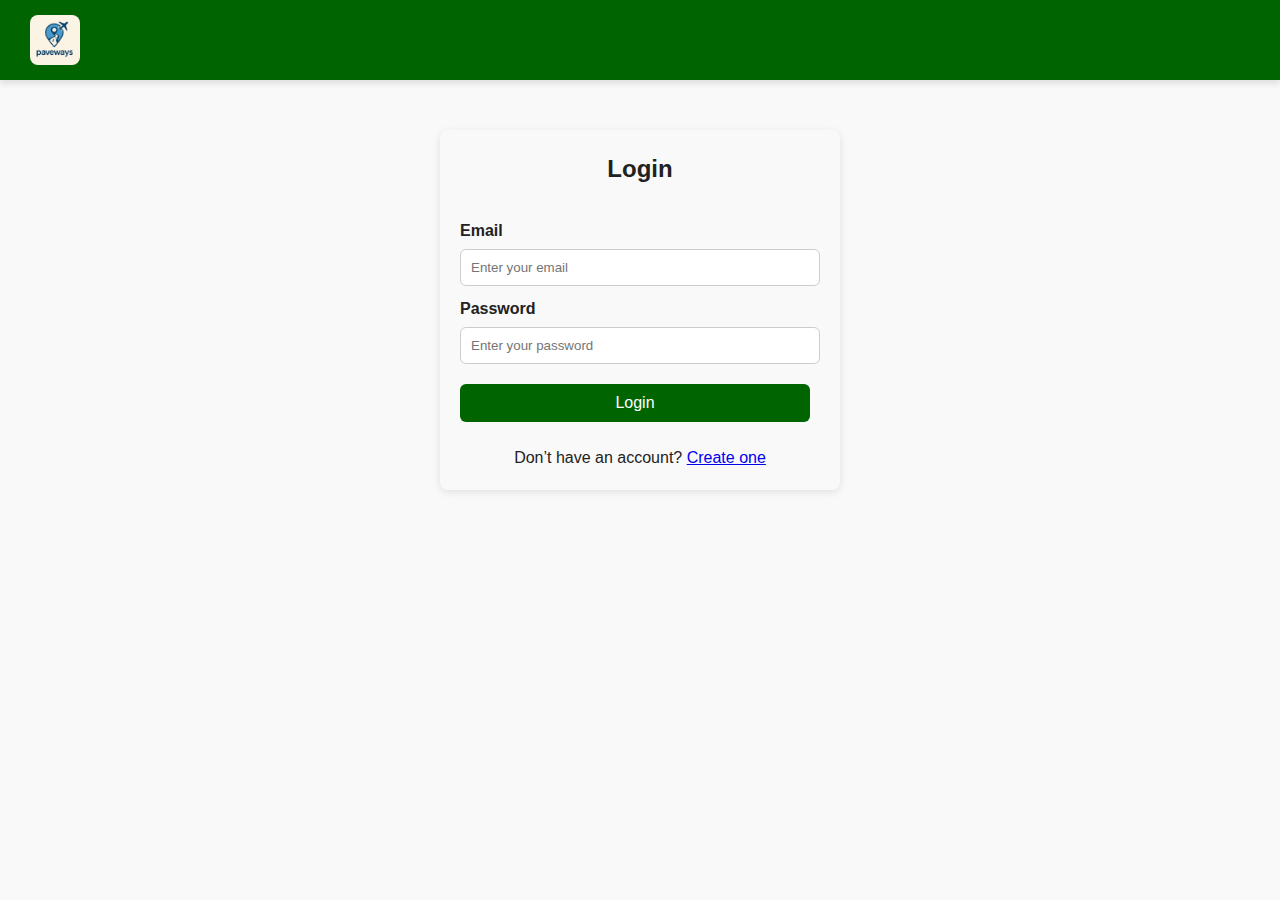
<file: login.html>
<!DOCTYPE html>
<html lang="en">
<head>
  <meta charset="UTF-8">
  <meta name="viewport" content="width=device-width, initial-scale=1.0">
  <title>Paveways - Login</title>
  <link rel="stylesheet" href="style.css">
</head>
<body>

<header class="main-header">
    <div class="logo">
        <img src="logo.jpeg" alt="Paveways Logo">
        <h1>Paveways</h1>
    </div>
</header>

<main class="form-container">
    <h2>Login</h2>
    <form action="#" method="post">
        <label>Email</label>
        <input type="email" placeholder="Enter your email" required>
        
        <label>Password</label>
        <input type="password" placeholder="Enter your password" required>
        
        <button type="submit" class="btn btn-primary">Login</button>
    </form>
    <p>Don’t have an account? <a href="signup.html">Create one</a></p>
</main>

</body>
</html>
</file>
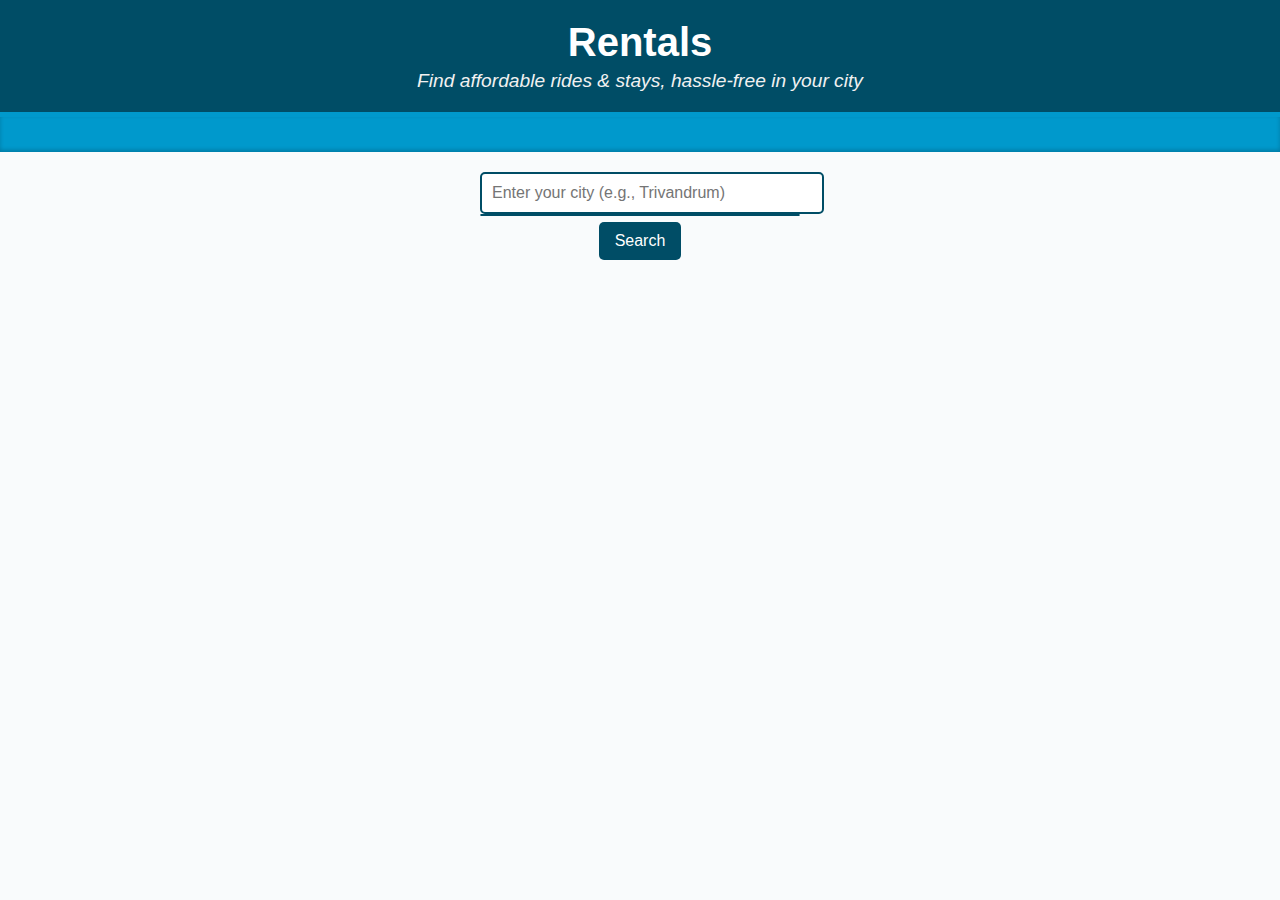
<file: rental.html>
<!DOCTYPE html>
<html lang="en">
<head>
  <meta charset="UTF-8" />
  <meta name="viewport" content="width=device-width, initial-scale=1.0">
  <title>Rentals | PaveWays</title>
  <style>
    body {                                                
      font-family: 'Segoe UI', Tahoma, sans-serif;
      background: #f9fbfc;
      margin: 0;
      padding: 0;
    }

    header {
      background: #004d66;
      color: white;
      padding: 20px;
      text-align: center;
      border-bottom: 5px solid #0099cc;
    }

    header h1 {
      margin: 0;
      font-size: 2.5em;
    }

    header p {
      margin: 5px 0 0;
      font-size: 1.2em;
      font-style: italic;
      color: #f1f1f1;
    }

    .ticker {
      background: #0099cc;
      color: white;
      font-weight: bold;
      padding: 8px 0;
      overflow: hidden;
      white-space: nowrap;
      box-shadow: inset 0 -2px 4px rgba(0,0,0,0.2);
    }

    .ticker span {
      display: inline-block;
      padding-left: 100%;
      animation: scroll 18s linear infinite;
    }

    @keyframes scroll {
      0% { transform: translateX(0); }
      100% { transform: translateX(-100%); }
    }

    .search-section {
      text-align: center;
      margin: 20px auto;
      position: relative;
      width: 320px;
    }

    .search-section input {
      padding: 10px;
      width: 100%;
      font-size: 1em;
      border: 2px solid #004d66;
      border-radius: 5px;
    }

    .search-section button {
      padding: 10px 16px;
      font-size: 1em;
      background: #004d66;
      color: white;
      border: none;
      border-radius: 5px;
      margin-top: 8px;
      cursor: pointer;
    }

    .search-section button:hover {
      background: #00394d;
    }

    .suggestions {
      position: absolute;
      top: 42px;
      left: 0;
      right: 0;
      background: white;
      border: 1px solid #004d66;
      border-radius: 5px;
      max-height: 150px;
      overflow-y: auto;
      z-index: 1000;
    }

    .suggestions div {
      padding: 8px;
      cursor: pointer;
    }

    .suggestions div:hover {
      background: #e6f2f5;
    }

    .results {
      max-width: 900px;
      margin: 30px auto;
      padding: 10px;
    }

    .category {
      background: #e6f2f5;
      margin-bottom: 20px;
      padding: 15px;
      border-radius: 10px;
      border-left: 6px solid #004d66;
    }

    .category h2 {
      margin: 0 0 10px;
      color: #004d66;
    }

    .item {
      background: white;
      margin: 8px 0;
      padding: 12px;
      border-radius: 8px;
      box-shadow: 0 1px 4px rgba(0,0,0,0.1);
      display: flex;
      justify-content: space-between;
      align-items: center;
    }

    .item span {
      font-weight: bold;
      color: #333;
    }

    .book-btn {
      background: #004d66;
      color: white;
      border: none;
      padding: 8px 12px;
      border-radius: 6px;
      cursor: pointer;
      transition: 0.3s;
    }

    .book-btn:hover {
      background: #00394d;
    }
  </style>
</head>
<body>

  <header>
    <h1>Rentals</h1>
    <p>Find affordable rides & stays, hassle-free in your city</p>
  </header>

  <div class="ticker" id="ticker">
    <span></span>
  </div>

  <div class="search-section">
    <input type="text" id="searchBox" placeholder="Enter your city (e.g., Trivandrum)">
    <div class="suggestions" id="suggestions"></div>
    <button id="searchBtn">Search</button>
  </div>

  <div class="results" id="results"></div>

  <script>
    const data = {
      trivandrum: {
        bikes: [
          { name: "Royal Brothers - Honda Activa 6G: ₹23/hr, ₹2,112 for 7 days", link: "https://www.royalbrothers.com/" },
          { name: "Royal Brothers - Honda CB Unicorn 160: ₹30/hr, ₹2,160 for 7 days", link: "https://www.royalbrothers.com/" },
          { name: "ONN Bikes - Yamaha R15 V4: ₹1,500/day", link: "https://www.onnbikes.com/" },
          { name: "Goorito - Premium Bikes: ₹1,500–₹8,000/day", link: "#" },
          { name: "Metal Leopard - Royal Enfield Classic 500: ₹1,300/day", link: "#" }
        ],
        cars: [
          { name: "Rent a Car Kerala - Maruti Alto K10: ₹625/day (35+ days)", link: "#" },
          { name: "Rent a Car Kerala - KIA Carens 7-seater: ₹1,675/day", link: "#" },
          { name: "ArrowCabs - SUV: ₹1,800–₹3,500/day", link: "#" },
          { name: "Apple Car Rentals - Luxury & Wedding Cars (Varies)", link: "#" },
          { name: "IndusGo - Tempo Traveller & group cars (Rates vary)", link: "https://www.indusgo.in/" }
        ],
        hostels: [
          { name: "Youth Hostel Trivandrum - Dorm beds from ₹350/night", link: "#" },
          { name: "Zostel Trivandrum - Backpacker hostel, beds from ₹500/night", link: "https://www.zostel.com/" },
          { name: "Vedanta Wake Up Hostel - AC dorm ₹700/night", link: "#" },
          { name: "Olive Service Apartments - Budget rooms from ₹1,200/night", link: "#" },
          { name: "PG Stay (Sreekariyam area) - ₹4,000/month incl. food", link: "#" }
        ],
        tips: [
          "Valid ID & Driving License required for rides.",
          "Security deposit ₹2,000–₹5,000 may apply.",
          "Discounts for long-term rentals (7+ days).",
          "Daily km limits apply in some rentals.",
          "UPI, Google Pay, Paytm, PhonePe accepted."
        ]
      },
      kochi: {
        bikes: [
          { name: "Bounce - Honda Dio: ₹20/hr", link: "https://bounceshare.com/" },
          { name: "Royal Enfield Classic 350: ₹1,200/day", link: "https://www.royalbrothers.com/" }
        ],
        cars: [
          { name: "Zoomcar - Hyundai i20: ₹1,600/day", link: "https://www.zoomcar.com/" },
          { name: "Avis - Toyota Innova Crysta: ₹2,800/day", link: "https://www.avis.co.in/" }
        ],
        hostels: [
          { name: "Zostel Kochi - ₹550/night", link: "https://www.zostel.com/" },
          { name: "Backpacker Panda Kochi - ₹450/night", link: "https://www.backpackerpanda.com/" }
        ],
        tips: [
          "Book in advance for weekends.",
          "Check fuel policy before booking.",
          "Hostels may require age proof."
        ]
      }
    };

    const searchBox = document.getElementById("searchBox");
    const searchBtn = document.getElementById("searchBtn");
    const resultsDiv = document.getElementById("results");
    const ticker = document.getElementById("ticker").querySelector("span");
    const suggestionsDiv = document.getElementById("suggestions");

    ticker.innerHTML = "Browse city rentals to find the best deals ⚡ Valid ID is mandatory ⚡ Secure online payments supported ⚡ Discounts for longer stays";

    function createItemCard(item) {
      const div = document.createElement("div");
      div.className = "item";
      const span = document.createElement("span");
      span.textContent = item.name;
      const btn = document.createElement("button");
      btn.className = "book-btn";
      btn.textContent = "Book Now";
      btn.onclick = () => window.open(item.link, "_blank");
      div.appendChild(span);
      div.appendChild(btn);
      return div;
    }

    function showResults() {
      const query = searchBox.value.trim().toLowerCase();
      resultsDiv.innerHTML = "";

      if (data[query]) {
        const cityData = data[query];

        let bikeSection = document.createElement("div");
        bikeSection.className = "category";
        bikeSection.innerHTML = "<h2>🚲 Bike Rentals</h2>";
        cityData.bikes.forEach(item => {
          bikeSection.appendChild(createItemCard(item));
        });
        resultsDiv.appendChild(bikeSection);

        let carSection = document.createElement("div");
        carSection.className = "category";
        carSection.innerHTML = "<h2>🚗 Car Rentals</h2>";
        cityData.cars.forEach(item => {
          carSection.appendChild(createItemCard(item));
        });
        resultsDiv.appendChild(carSection);

        let hostelSection = document.createElement("div");
        hostelSection.className = "category";
        hostelSection.innerHTML = "<h2>🏨 Hostels & PGs</h2>";
        cityData.hostels.forEach(item => {
          hostelSection.appendChild(createItemCard(item));
        });
        resultsDiv.appendChild(hostelSection);

        ticker.innerHTML = cityData.tips.join(" ⚡ ");
      } else {
        resultsDiv.innerHTML = "<p style='text-align:center; color:#555;'>No rentals found for this city.</p>";
      }
      suggestionsDiv.innerHTML = "";
    }

    searchBox.addEventListener("input", () => {
      const query = searchBox.value.toLowerCase();
      suggestionsDiv.innerHTML = "";

      if (query.length > 0) {
        const matches = Object.keys(data).filter(city => city.startsWith(query));
        matches.forEach(city => {
          const div = document.createElement("div");
          div.textContent = city.charAt(0).toUpperCase() + city.slice(1);
          div.addEventListener("click", () => {
            searchBox.value = city;
            suggestionsDiv.innerHTML = "";
            showResults();
          });
          suggestionsDiv.appendChild(div);
        });
      }
    });

    searchBtn.addEventListener("click", showResults);
    searchBox.addEventListener("keypress", e => {
      if (e.key === "Enter") showResults();
    });
  </script>
</body>
</html>
</file>
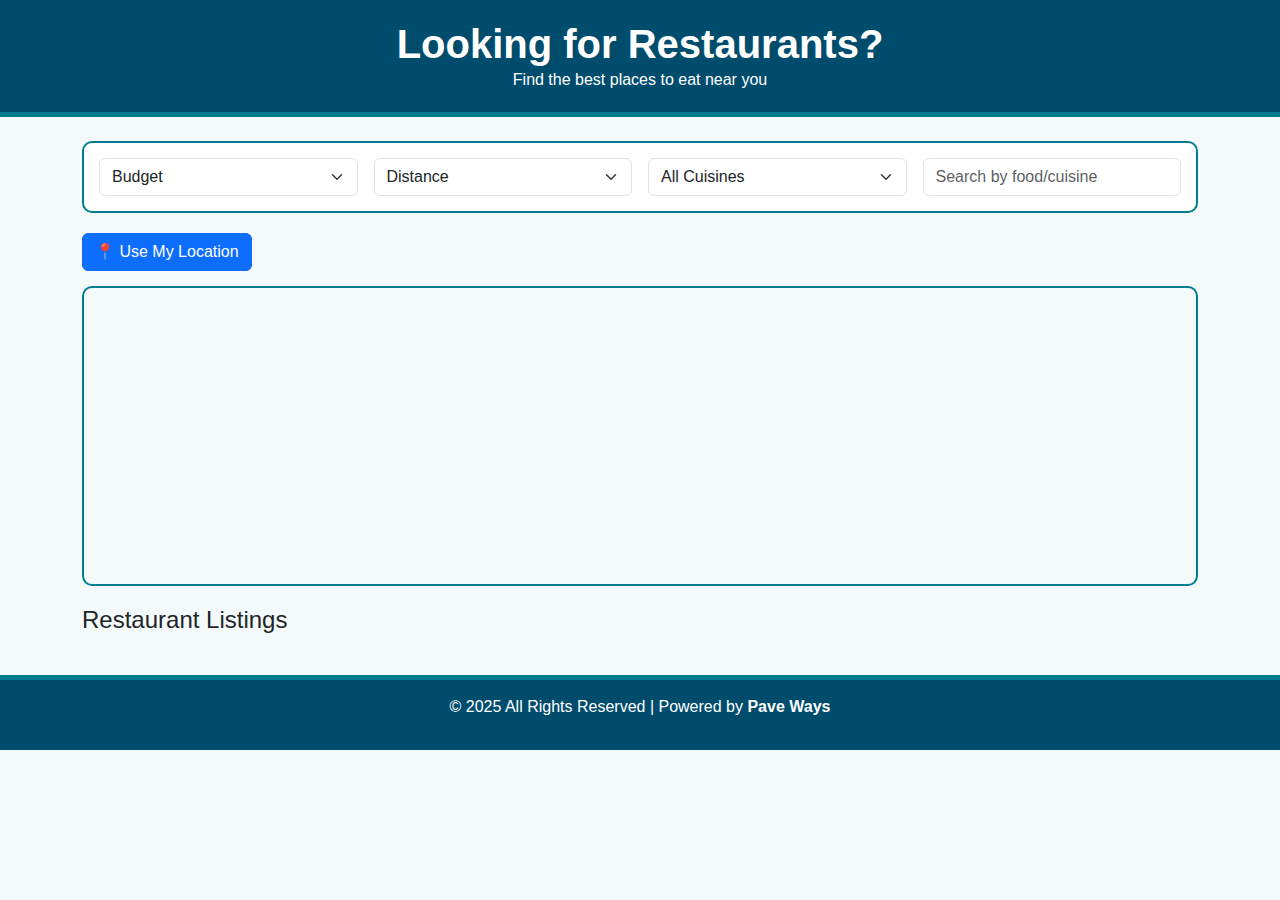
<file: restaurants.html>
<!DOCTYPE html>
<html lang="en">
<head>
  <meta charset="UTF-8" />
  <meta name="viewport" content="width=device-width, initial-scale=1.0" />
  <title>Looking for Restaurants?</title>
  <link href="https://cdn.jsdelivr.net/npm/bootstrap@5.3.0/dist/css/bootstrap.min.css" rel="stylesheet">
  <style>
    body {
      background-color: #f4f9f9;
      font-family: 'Segoe UI', Tahoma, Geneva, Verdana, sans-serif;
    }
    header {
      background: #004c6d;
      color: white;
      padding: 20px 0;
      text-align: center;
      border-bottom: 5px solid #007c91;
    }
    header h1 {
      font-weight: bold;
      margin: 0;
    }
    .filters-box {
      border: 2px solid #007c91;
      border-radius: 10px;
      padding: 15px;
      background: #ffffff;
      margin-bottom: 20px;
    }
    .restaurant-card {
      border: 2px solid #ccc;
      border-radius: 10px;
      padding: 15px;
      margin-bottom: 15px;
      background-color: #fff;
      transition: all 0.3s ease;
    }
    .restaurant-card:hover {
      border-color: #007c91;
      box-shadow: 0px 4px 10px rgba(0,0,0,0.1);
    }
    #map {
      height: 300px;
      border: 2px solid #007c91;
      border-radius: 10px;
      margin-bottom: 20px;
    }
    footer {
      background: #004c6d;
      color: white;
      padding: 15px;
      text-align: center;
      border-top: 5px solid #007c91;
    }
    #locate-btn {
      margin-bottom: 15px;
    }
  </style>
</head>
<body>

  <header>
    <h1>Looking for Restaurants?</h1>
    <p class="mb-0">Find the best places to eat near you</p>
  </header>

  <div class="container py-4">
    <!-- Filters -->
    <div class="filters-box">
      <div class="row g-3">
        <div class="col-md-3">
          <select class="form-select" id="budget-filter">
            <option selected>Budget</option>
            <option value="100">₹0 - ₹100</option>
            <option value="250">₹100 - ₹250</option>
            <option value="500">₹250 - ₹500</option>
            <option value="1000">₹500 - ₹1000</option>
            <option value="1001">Above ₹1000</option>
          </select>
        </div>
        <div class="col-md-3">
          <select class="form-select" id="distance-filter">
            <option selected>Distance</option>
            <option value="1">Within 1 km</option>
            <option value="2">Within 2 km</option>
            <option value="5">Within 5 km</option>
          </select>
        </div>
        <div class="col-md-3">
          <select class="form-select" id="cuisine-filter">
            <option selected>All Cuisines</option>
            <option value="south">South Indian</option>
            <option value="north">North Indian</option>
            <option value="chinese">Chinese</option>
            <option value="local">Local Delights</option>
          </select>
        </div>
        <div class="col-md-3">
          <input type="text" class="form-control" id="search-box" placeholder="Search by food/cuisine">
        </div>
      </div>
    </div>

    <!-- Use My Location Button -->
    <button class="btn btn-primary" id="locate-btn">📍 Use My Location</button>

    <!-- Map -->
    <div id="map"></div>

    <!-- Restaurant Listings -->
    <h4 class="mb-3">Restaurant Listings</h4>
    <div id="restaurant-results"></div>
  </div>

  <!-- Footer -->
  <footer>
    <p>&copy; 2025 All Rights Reserved | Powered by <strong>Pave Ways</strong></p>
  </footer>

  <!-- Google Maps & JS -->
  <script>
    let map;
    let markers = [];
    let restaurants = [
      { name: "Anna Dosa Corner", cuisine: "south", budget: 80, distance: 0.5, rating: 4.3, lat: 12.9716, lng: 77.5946, info: "📍 MG Road | 💸 ₹80 | 🍽️ South Indian | ⭐ 4.3" },
      { name: "Tandoori Hub", cuisine: "north", budget: 300, distance: 1.2, rating: 4.6, lat: 12.9721, lng: 77.5955, info: "📍 Gandhi Square | 💸 ₹300 | 🍽️ North Indian | ⭐ 4.6" },
      { name: "Dragon Noodles", cuisine: "chinese", budget: 200, distance: 2, rating: 4.1, lat: 12.9732, lng: 77.5962, info: "📍 Residency Road | 💸 ₹200 | 🍽️ Chinese | ⭐ 4.1" },
      { name: "Kerala Meals House", cuisine: "local", budget: 150, distance: 0.8, rating: 4.5, lat: 12.9740, lng: 77.5930, info: "📍 Brigade Road | 💸 ₹150 | 🍽️ Local Delights | ⭐ 4.5" },
      { name: "Golden Dragon Express", cuisine: "chinese", budget: 350, distance: 3.0, rating: 4.2, lat: 12.9750, lng: 77.5975, info: "📍 Richmond Town | 💸 ₹350 | 🍽️ Chinese | ⭐ 4.2" },
      { name: "Punjabi Rasoi", cuisine: "north", budget: 400, distance: 2.5, rating: 4.7, lat: 12.9700, lng: 77.5920, info: "📍 Majestic | 💸 ₹400 | 🍽️ North Indian | ⭐ 4.7" },
      { name: "Udupi Garden", cuisine: "south", budget: 120, distance: 1.5, rating: 4.4, lat: 12.9690, lng: 77.5910, info: "📍 Koramangala | 💸 ₹120 | 🍽️ South Indian | ⭐ 4.4" },
      { name: "Coconut Curry House", cuisine: "local", budget: 220, distance: 3.2, rating: 4.3, lat: 12.9760, lng: 77.5980, info: "📍 Indiranagar | 💸 ₹220 | 🍽️ Local Delights | ⭐ 4.3" }
    ];

    function initMap() {
      map = new google.maps.Map(document.getElementById("map"), {
        center: { lat: 12.9716, lng: 77.5946 },
        zoom: 14,
      });
      loadRestaurants(restaurants);

      // Event Listeners
      document.getElementById("budget-filter").addEventListener("change", filterRestaurants);
      document.getElementById("distance-filter").addEventListener("change", filterRestaurants);
      document.getElementById("cuisine-filter").addEventListener("change", filterRestaurants);
      document.getElementById("search-box").addEventListener("input", filterRestaurants);
      document.getElementById("locate-btn").addEventListener("click", useMyLocation);
    }

    function loadRestaurants(data) {
      clearMarkers();
      document.getElementById("restaurant-results").innerHTML = "";

      data.forEach((r) => {
        let marker = new google.maps.Marker({
          position: { lat: r.lat, lng: r.lng },
          map,
          title: r.name,
        });

        let infowindow = new google.maps.InfoWindow({
          content: `<b>${r.name}</b><br>${r.info}`,
        });

        marker.addListener("click", () => {
          infowindow.open(map, marker);
        });

        markers.push(marker);

        // Add to listings
        document.getElementById("restaurant-results").innerHTML += `
          <div class="restaurant-card">
            <h5>${r.name}</h5>
            <p>${r.info}</p>
            <button class="btn btn-sm btn-outline-success" onclick="map.setCenter({lat:${r.lat}, lng:${r.lng}})">Show on Map</button>
          </div>
        `;
      });
    }

    function clearMarkers() {
      markers.forEach((m) => m.setMap(null));
      markers = [];
    }

    function filterRestaurants() {
      let budget = document.getElementById("budget-filter").value;
      let distance = document.getElementById("distance-filter").value;
      let cuisine = document.getElementById("cuisine-filter").value;
      let search = document.getElementById("search-box").value.toLowerCase();

      let filtered = restaurants.filter((r) => {
        return (
          (budget === "Budget" || r.budget <= parseInt(budget)) &&
          (distance === "Distance" || r.distance <= parseFloat(distance)) &&
          (cuisine === "All Cuisines" || r.cuisine === cuisine) &&
          (search === "" || r.name.toLowerCase().includes(search) || r.info.toLowerCase().includes(search) || r.cuisine.includes(search))
        );
      });

      loadRestaurants(filtered);
    }

    function useMyLocation() {
      if (navigator.geolocation) {
        navigator.geolocation.getCurrentPosition(
          (position) => {
            let userLocation = {
              lat: position.coords.latitude,
              lng: position.coords.longitude,
            };
            map.setCenter(userLocation);
            map.setZoom(15);

            new google.maps.Marker({
              position: userLocation,
              map,
              title: "You are here",
              icon: "http://maps.google.com/mapfiles/ms/icons/blue-dot.png"
            });
          },
          () => alert("Location access denied.")
        );
      } else {
        alert("Geolocation not supported by your browser.");
      }
    }
  </script>

  <!-- Replace YOUR_API_KEY with your actual Google Maps API key -->
  <script async defer src=""></script>

</body>
</html>
</file>
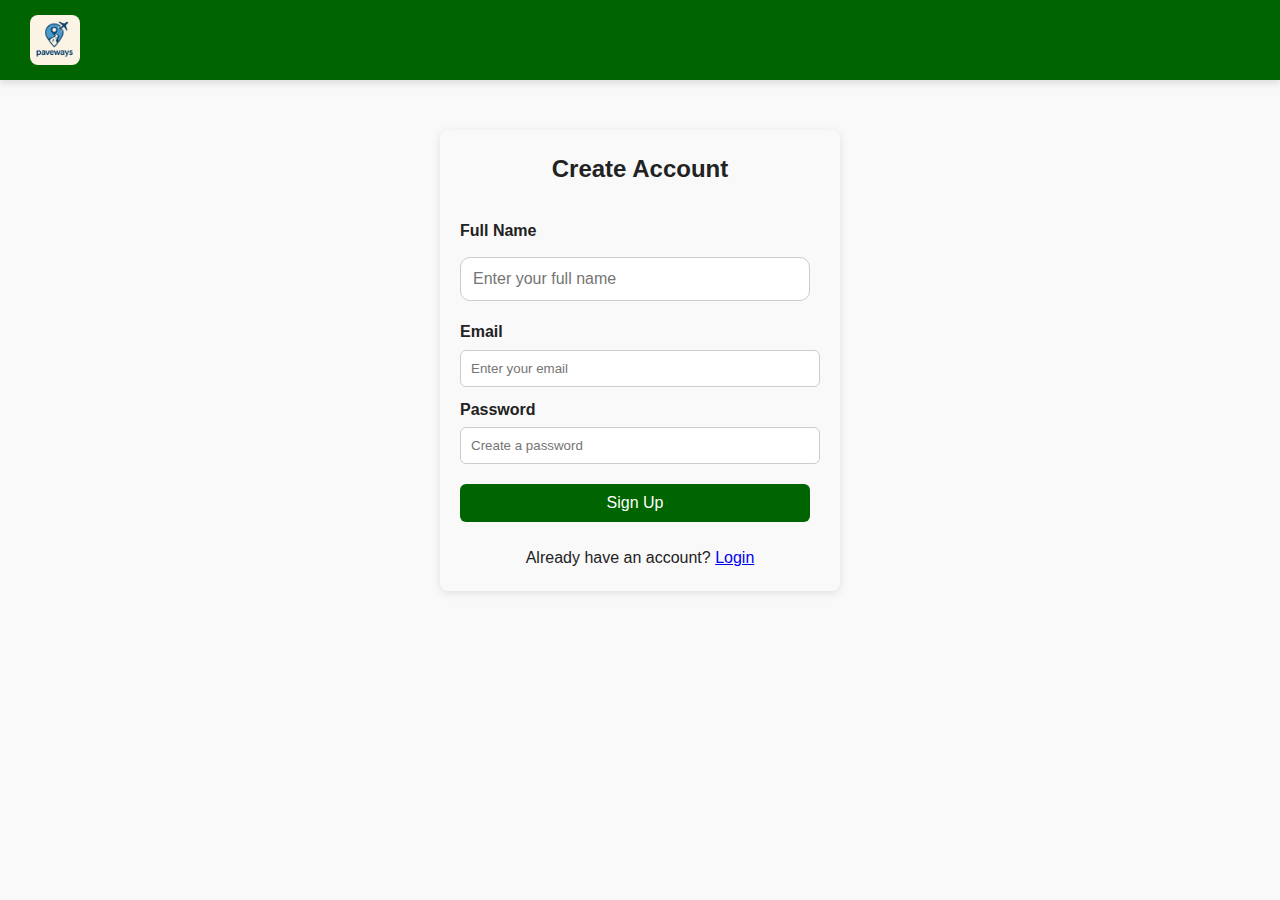
<file: signup.html>
<!DOCTYPE html>
<html lang="en">
<head>
  <meta charset="UTF-8">
  <meta name="viewport" content="width=device-width, initial-scale=1.0">
  <title>Paveways - Sign Up</title>
  <link rel="stylesheet" href="style.css">
</head>
<body>

<header class="main-header">
    <div class="logo">
        <img src="logo.jpeg" alt="Paveways Logo">
        <h1>Paveways</h1>
    </div>
</header>

<main class="form-container">
    <h2>Create Account</h2>
    <form id="signupForm">
        <label>Full Name</label>
        <input type="text" placeholder="Enter your full name" required>

        <label>Email</label>
        <input type="email" placeholder="Enter your email" required>
        
        <label>Password</label>
        <input type="password" placeholder="Create a password" required>
        
        <button type="submit" class="btn btn-primary">Sign Up</button>
    </form>
    <p>Already have an account? <a href="login.html">Login</a></p>
</main>

<script>
  // Redirect to dashboard.html on form submit
  document.getElementById("signupForm").addEventListener("submit", function(e) {
    e.preventDefault(); // Prevent actual form submission
    window.location.href = "dashboard.html"; // Redirect
  });
</script>

</body>
</html>
</file>
<file: style.css>
/* General Reset */
* {
    margin: 0;
    padding: 0;
    box-sizing: border-box;
}

body {
    font-family: Arial, sans-serif;
    background-color: #f9f9f9;
    color: #222;
    line-height: 1.6;
}

/* Ticker Bar */
.ticker-bar {
    background-color: #006400; /* Dark Green */
    color: #fff;
    padding: 5px 0;
    font-size: 14px;
}

/* Header */
header {
    background-color: #fff;
    padding: 15px 20px;
    box-shadow: 0 2px 5px rgba(0,0,0,0.1);
}

header .logo {
    display: flex;
    align-items: center;
    gap: 15px;
}

header .logo img {
    height: 60px;
}

header h1 {
    font-size: 20px;
    color: #006400;
}

nav {
    margin-top: 10px;
}

nav a {
    text-decoration: none;
    color: #006400;
    margin: 0 15px;
    font-weight: bold;
    transition: color 0.3s;
}

nav a:hover {
    color: #ff9933; /* Saffron hover */
}

/* Carousel */
.carousel-section {
    padding: 30px 20px;
    background-color: #fff;
}

.carousel {
    position: relative;
    max-width: 1000px;
    margin: auto;
    overflow: hidden;
    border-radius: 10px;
    box-shadow: 0 4px 10px rgba(0,0,0,0.1);
}
/* Make carousel full width */
.carousel {
    width: 100%;
    max-width: 100%;
    margin: 0 auto;
    overflow: hidden;
    position: relative;
}

.carousel img {
    width: 100%;
    height: auto;
    object-fit: cover;
}

.slides {
    display: flex;
    transition: transform 0.5s ease-in-out;
}

.slide {
    min-width: 100%;
    position: relative;
    display: none;
}

.slide.active {
    display: block;
}

.slide img {
    width: 100%;
    height: 400px;
    object-fit: cover;
}

.caption {
    position: absolute;
    bottom: 15px;
    left: 15px;
    background: rgba(0,0,0,0.6);
    color: #fff;
    padding: 10px;
    border-radius: 5px;
}

/* Carousel Controls */
.prev, .next {
    position: absolute;
    top: 50%;
    transform: translateY(-50%);
    font-size: 24px;
    background-color: rgba(0,0,0,0.5);
    color: #fff;
    border: none;
    cursor: pointer;
    padding: 10px;
    border-radius: 50%;
}

.prev { left: 15px; }
.next { right: 15px; }

.dots {
    text-align: center;
    padding: 10px;
    background: #fff;
}

.dots span {
    display: inline-block;
    height: 12px;
    width: 12px;
    margin: 5px;
    background-color: #bbb;
    border-radius: 50%;
    cursor: pointer;
}

.dots .active-dot {
    background-color: #006400;
}

/* Info Section */
.info-section {
    display: grid;
    grid-template-columns: repeat(auto-fit, minmax(300px, 1fr));
    gap: 20px;
    padding: 30px 20px;
    background-color: #f5f5f5;
}

.announcements, .services {
    background-color: #fff;
    padding: 20px;
    border-radius: 8px;
    box-shadow: 0 2px 5px rgba(0,0,0,0.05);
}

.service-grid {
    display: flex;
    gap: 20px;
    justify-content: center;
}

.service-item {
    text-align: center;
}

.service-item img {
    height: 70px;
    margin-bottom: 10px;
}

/* CTA Section */
.cta {
    background-color: #006400;
    color: #fff;
    padding: 40px 20px;
    text-align: center;
}

.download-buttons img {
    height: 50px;
    margin: 10px;
}

/* Footer */
footer {
    background-color: #222;
    color: #ccc;
    padding: 15px;
    text-align: center;
    font-size: 14px;
}

footer a {
    color: #ff9933;
    text-decoration: none;
}


/* Info Grid Section */
.info-grid {
    display: grid;
    grid-template-columns: 1fr 2fr;
    gap: 20px;
    margin: 40px auto;
    max-width: 1100px;
    padding: 0 20px;
}

/* Announcements */
.announcements {
    background: #f9f9f9;
    padding: 20px;
    border-radius: 8px;
    border: 1px solid #ddd;
}

.announcements h2 {
    margin-bottom: 15px;
    color: #2c3e50;
}

/* Services */
.services {
    background: #f9f9f9;
    padding: 20px;
    border-radius: 8px;
    border: 1px solid #ddd;
}

.services h2 {
    margin-bottom: 20px;
    color: #2c3e50;
    text-align: center;
}

.service-grid {
    display: grid;
    grid-template-columns: repeat(auto-fit, minmax(250px, 1fr));
    gap: 20px;
}

.service-item {
    background: white;
    padding: 20px;
    border-radius: 10px;
    text-align: center;
    font-size: 18px;
    box-shadow: 0px 2px 6px rgba(0,0,0,0.1);
    transition: transform 0.3s ease, box-shadow 0.3s ease;
}

.service-item:hover {
    transform: translateY(-5px);
    box-shadow: 0px 4px 12px rgba(0,0,0,0.15);
}

.service-item h3 {
    margin-top: 10px;
    font-size: 18px;
    color: #34495e;
}

/* Responsive */
@media (max-width: 768px) {
    .info-grid {
        grid-template-columns: 1fr;
    }
}
/* Special styling for Emergency SOS */
.service-item.sos {
    background: #ffeaea;
    border: 2px solid #e74c3c;
    color: #c0392b;
    font-weight: bold;
    animation: pulse 1.5s infinite;
}

.service-item.sos h3 {
    color: #c0392b;
}

/* Simple pulse animation */
@keyframes pulse {
    0% { box-shadow: 0 0 0 0 rgba(231, 76, 60, 0.7); }
    70% { box-shadow: 0 0 10px 10px rgba(231, 76, 60, 0); }
    100% { box-shadow: 0 0 0 0 rgba(231, 76, 60, 0); }
}
/* Header */
.main-header {
    display: flex;
    justify-content: space-between;
    align-items: center;
    padding: 15px 30px;
    background: #006400; /* Kerala govt dark green */
    color: #fff;
}

.main-header .logo {
    display: flex;
    align-items: center;
    gap: 10px;
}

.main-header .logo img {
    height: 50px;
    width: auto;
    border-radius: 8px;
}

.main-header .logo h1 {
    font-size: 1.5rem;
    margin: 0;
}

.auth-buttons .btn {
    text-decoration: none;
    padding: 8px 16px;
    margin-left: 10px;
    border-radius: 6px;
    border: 1px solid #fff;
    color: #fff;
    transition: 0.3s;
}

.auth-buttons .btn:hover {
    background: #fff;
    color: #006400;
}

.auth-buttons .btn-primary {
    background: #ffcc00;
    color: #000;
    border: none;
    font-weight: bold;
}

.auth-buttons .btn-primary:hover {
    background: #e6b800;
}
/* Forms */
.form-container {
    max-width: 400px;
    margin: 50px auto;
    padding: 20px;
    background: #f9f9f9;
    border-radius: 8px;
    box-shadow: 0 2px 8px rgba(0,0,0,0.1);
}

.form-container h2 {
    text-align: center;
    margin-bottom: 20px;
}

.form-container form {
    display: flex;
    flex-direction: column;
}

.form-container label {
    margin: 10px 0 5px;
    font-weight: bold;
}

.form-container input {
    padding: 10px;
    border-radius: 6px;
    border: 1px solid #ccc;
}

.form-container button {
    margin-top: 20px;
    padding: 10px;
    border: none;
    border-radius: 6px;
    background: #006400;
    color: #fff;
    cursor: pointer;
    font-size: 1rem;
}

.form-container button:hover {
    background: #004d00;
}

.form-container p {
    text-align: center;
    margin-top: 15px;
}
/* 🌿 General Page Background */
body.emergency-page {
  background-color: #ccf2e7; /* Light bluish green */
  background-image: url('bg.png');
  background-size: cover;
  background-position: center;
  background-repeat: no-repeat;
  font-family: 'Segoe UI', Tahoma, Geneva, Verdana, sans-serif;
}

/* 🌟 Headings */
.title {
  color: #2e7d32; /* Warm green tone */
}

.safety-tip {
  color: #003366; /* Dark blue for safety tips */
}

/* 🚨 Panic Button */
.sos-btn {
  background-color: #dc2626; /* red-600 */
  color: white;
  font-size: 1.25rem;
  font-weight: bold;
  padding: 1rem 2rem;
  border-radius: 9999px; /* Full rounded */
  box-shadow: 0 4px 6px rgba(0, 0, 0, 0.2);
  transition: background 0.3s ease;
}
.sos-btn:hover {
  background-color: #b91c1c; /* red-700 */
}

/* 📞 Quick Contacts */
.emergency-contact {
  display: block;
  padding: 1rem;
  border-radius: 0.5rem;
  text-align: center;
  font-weight: 500;
  transition: transform 0.2s ease, box-shadow 0.2s ease;
}
.emergency-contact:hover {
  transform: translateY(-3px);
  box-shadow: 0 6px 12px rgba(0, 0, 0, 0.15);
}

/* 📍 Share Location */
.location-btn {
  background-color: #4f46e5; /* indigo-600 */
  color: white;
  padding: 0.5rem 1.5rem;
  border-radius: 0.375rem;
  transition: background 0.3s ease;
}
.location-btn:hover {
  background-color: #4338ca; /* indigo-700 */
}

/* 🛡️ Card Style (for Safe Zones, Tips, etc.) */
.card {
  background: white;
  padding: 1rem;
  border-radius: 0.5rem;
  box-shadow: 0 2px 6px rgba(0, 0, 0, 0.1);
}

/* 👩‍👩‍👧 Emergency Contact Setup */
.input-box {
  border: 1px solid #ccc;
  padding: 0.5rem;
  border-radius: 0.375rem;
  width: 100%;
  max-width: 24rem;
}

/* ✅ Save Contact Button */
.save-btn {
  background-color: #16a34a; /* green-600 */
  color: white;
  padding: 0.5rem 1rem;
  border-radius: 0.375rem;
  transition: background 0.3s ease;
}
.save-btn:hover {
  background-color: #15803d; /* green-700 */
}

/* 🔆 Accessibility Button */
.access-btn {
  background-color: #1f2937; /* gray-800 */
  color: white;
  padding: 0.5rem 1rem;
  border-radius: 0.375rem;
}
/* Small hero section for subpages */
.small-hero {
  background: url('images/bus-banner.jpg') center/cover no-repeat;
  color: white;
  text-align: center;
  padding: 80px 20px;
}

.content {
  max-width: 1000px;
  margin: 40px auto;
  padding: 20px;
  line-height: 1.7;
}

.content h2 {
  margin-top: 40px;
  color: #1a73e8;
}

.content ul {
  margin: 10px 0 20px 20px;
}
.route-overview, .bus-timings, .boarding-dropping, .bus-types, .offers {
  padding: 30px;
  margin: 20px auto;
  background: #fff;
  border-radius: 12px;
  box-shadow: 0 2px 8px rgba(0,0,0,0.1);
  max-width: 900px;
}

.operator-card {
  padding: 15px;
  border-bottom: 1px solid #eee;
}

.operator-card:last-child {
  border-bottom: none;
}

.offers li {
  margin: 8px 0;
}

/* General body style */
body {
    font-family: 'Arial', sans-serif;
    margin: 0;
    padding: 0;
    background-color: #f9f9f9;
}

/* Header */
header {
   
    color: white;
    padding: 20px;
    text-align: center;
    font-size: 1.8rem;
    font-weight: bold;
    box-shadow: 0 4px 6px rgba(0,0,0,0.1);
}

/* Main container */
.container {
    max-width: 900px;
    margin: 20px auto;
    padding: 20px;
}

/* Input fields */
input[type="text"], button {
    width: 100%;
    max-width: 350px;
    padding: 12px;
    margin: 8px 0;
    border-radius: 10px;
    border: 1px solid #ccc;
    box-sizing: border-box;
    font-size: 1rem;
}

/* Button style */
button {
    background-color: #004d99;
    color: white;
    border: none;
    cursor: pointer;
    transition: background 0.3s ease;
}

button:hover {
    background-color: #003366;
}

/* Map */
#map {
    height: 450px;
    width: 100%;
    margin-top: 20px;
    border-radius: 12px;
    box-shadow: 0 4px 8px rgba(0,0,0,0.1);
}

/* Route info box */
.route-info {
    background-color: white;
    padding: 20px;
    margin-top: 20px;
    border-radius: 12px;
    box-shadow: 0 4px 8px rgba(0,0,0,0.1);
}

.route-info p {
    margin: 5px 0;
    font-size: 1rem;
    color: #333;
}

/* Section title in route info */
.section-title {
    font-weight: bold;
    margin-top: 15px;
    margin-bottom: 8px;
}

/* Stops list */
.route-info ul {
    list-style-type: disc;
    padding-left: 20px;
    margin: 5px 0;
}

/* Responsive adjustments */
@media (max-width: 600px) {
    input[type="text"], button {
        max-width: 100%;
    }
    #map {
        height: 350px;
    }
}
</file>
